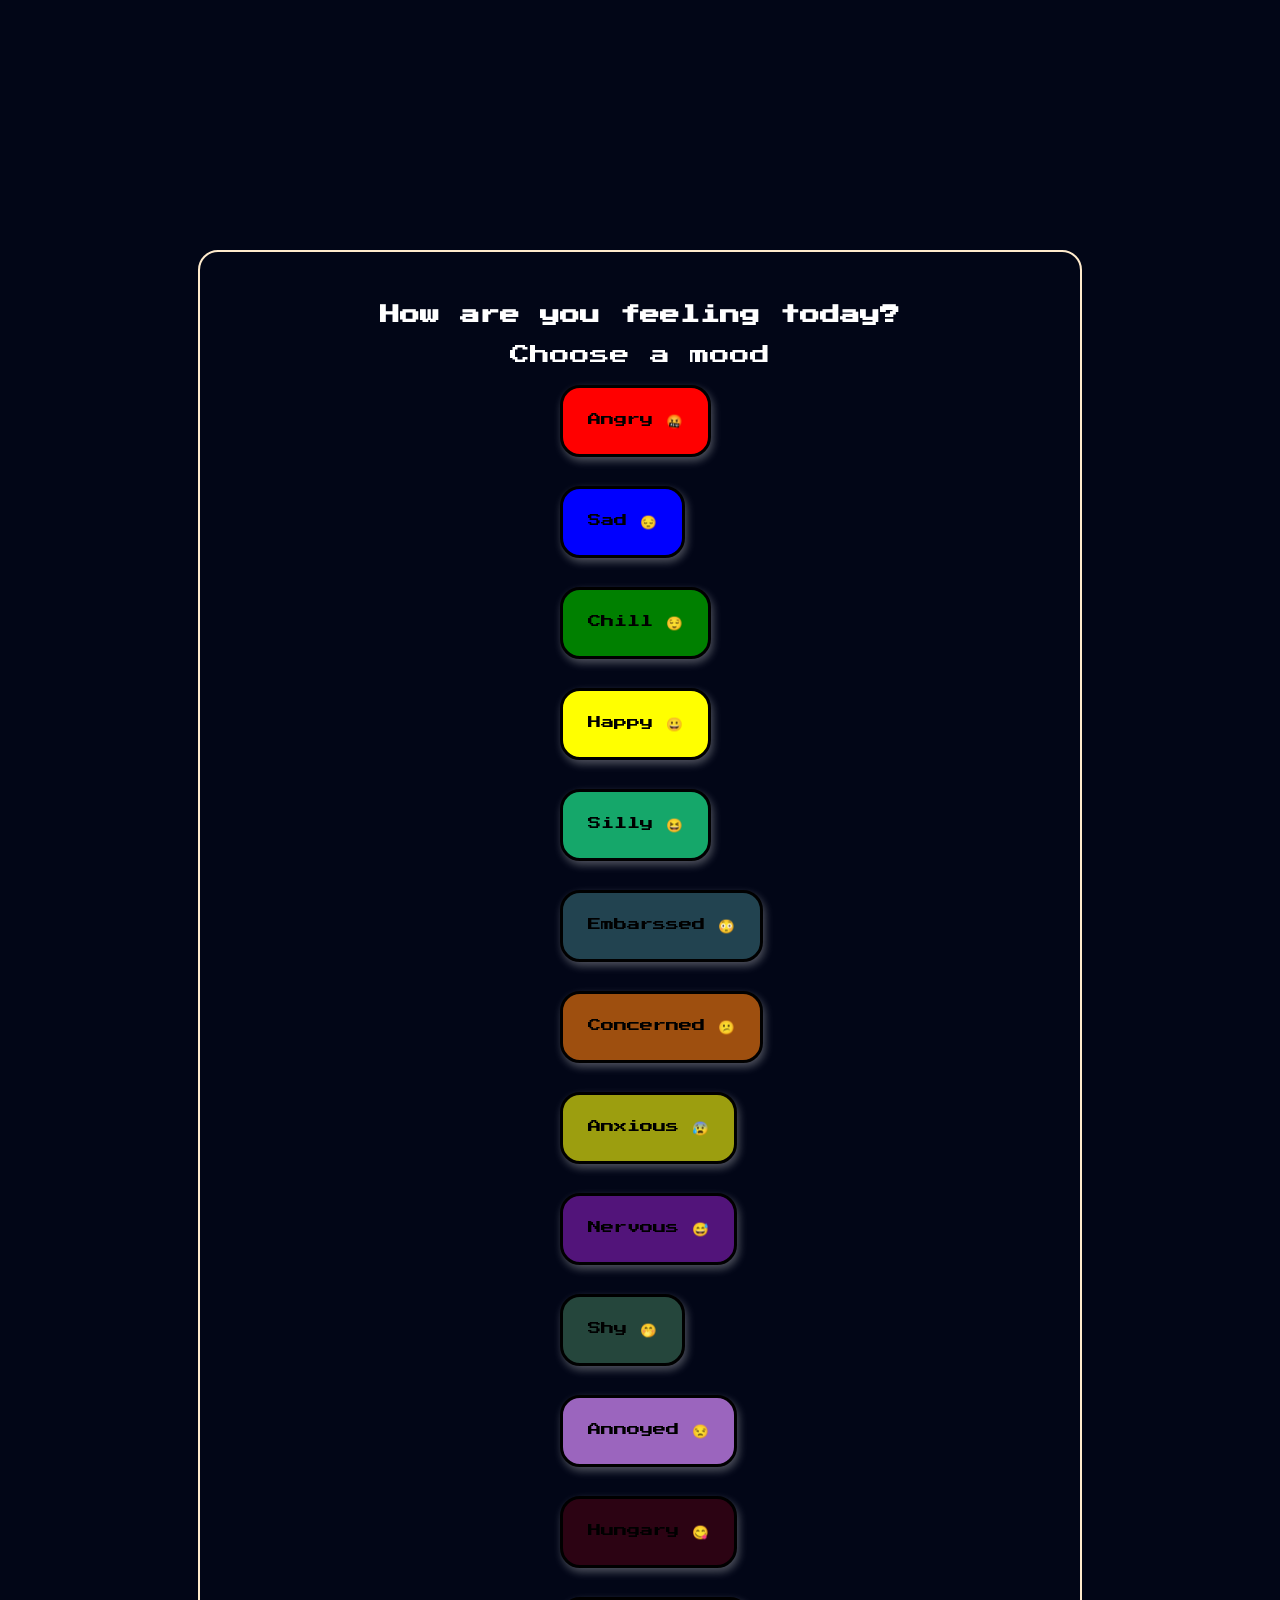
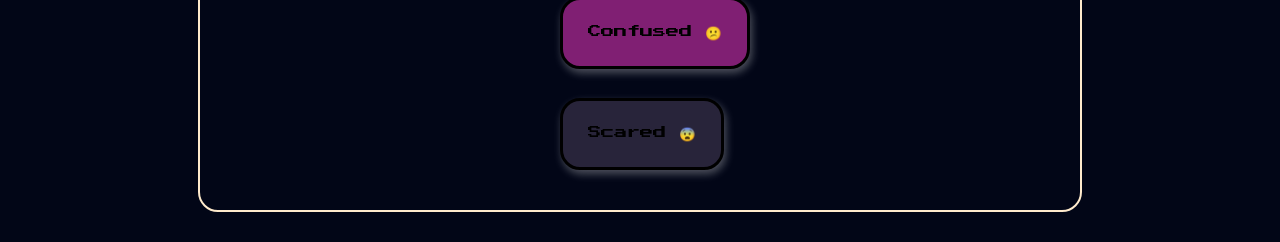
<file: index.html>
<!DOCTYPE html>
<html lang="en">
<head>
    <meta charset="UTF-8">
    <meta name="viewport" content="width=, initial-scale=1.0">
    <link rel="stylesheet" href="style.css">
    <link rel="icon" href="heart.ico" type="image">
    <link rel="preconnect" href="https://fonts.googleapis.com">
<link rel="preconnect" href="https://fonts.gstatic.com" crossorigin>
<link href="https://fonts.googleapis.com/css2?family=Bitcount+Grid+Double+Ink:wght@100..900&family=Caveat+Brush&family=Fontdiner+Swanky&family=Press+Start+2P&display=swap" rel="stylesheet">
    <title>Moods</title>
</head>
<body>
    <div class="section">
    <h1 id="title">How are you feeling today?</h1>
    <p id="text">Choose a mood</p>
    <button onclick="setmood('angrymood')" class="button" id="button1">Angry 🤬</button>
    <button onclick="setmood('sadmood')" class="button" id="button2">Sad 😔</button>
    <button onclick="setmood('chillmood')" class="button" id="button3">Chill 😌</button>
    <button onclick="setmood('happymood')" class="button" id="button4">Happy 😀</button>
    <button onclick="setmood('sillymood')" class="button" id="button5">Silly 😆</button>
    <button onclick="setmood('embarssedmood')" class="button" id="button6">Embarssed 😳</button>
    <button onclick="setmood('concernedmood')" class="button" id="button7">Concerned 😕</button>
    <button onclick="setmood('anxiousmood')" class="button" id="button8">Anxious 😰</button>
    <button onclick="setmood('nervousmood')" class="button" id="button9">Nervous 😅</button>
    <button onclick="setmood('shymood')" class="button" id="button10">Shy 🤭</button>
    <button onclick="setmood('annoyedmood')" class="button" id="button11">Annoyed 😒</button>
    <button onclick="setmood('hungarymood')" class="button" id="button12">Hungary 😋</button>
    <button onclick="setmood('confusedmood')" class="button" id="button13">Confused 😕</button>
    <button onclick="setmood('scaredmood')" class="button" id="button14">Scared 😨</button>
    </div>
<script src="fuction.js"></script>
</body>
</html>
</file>
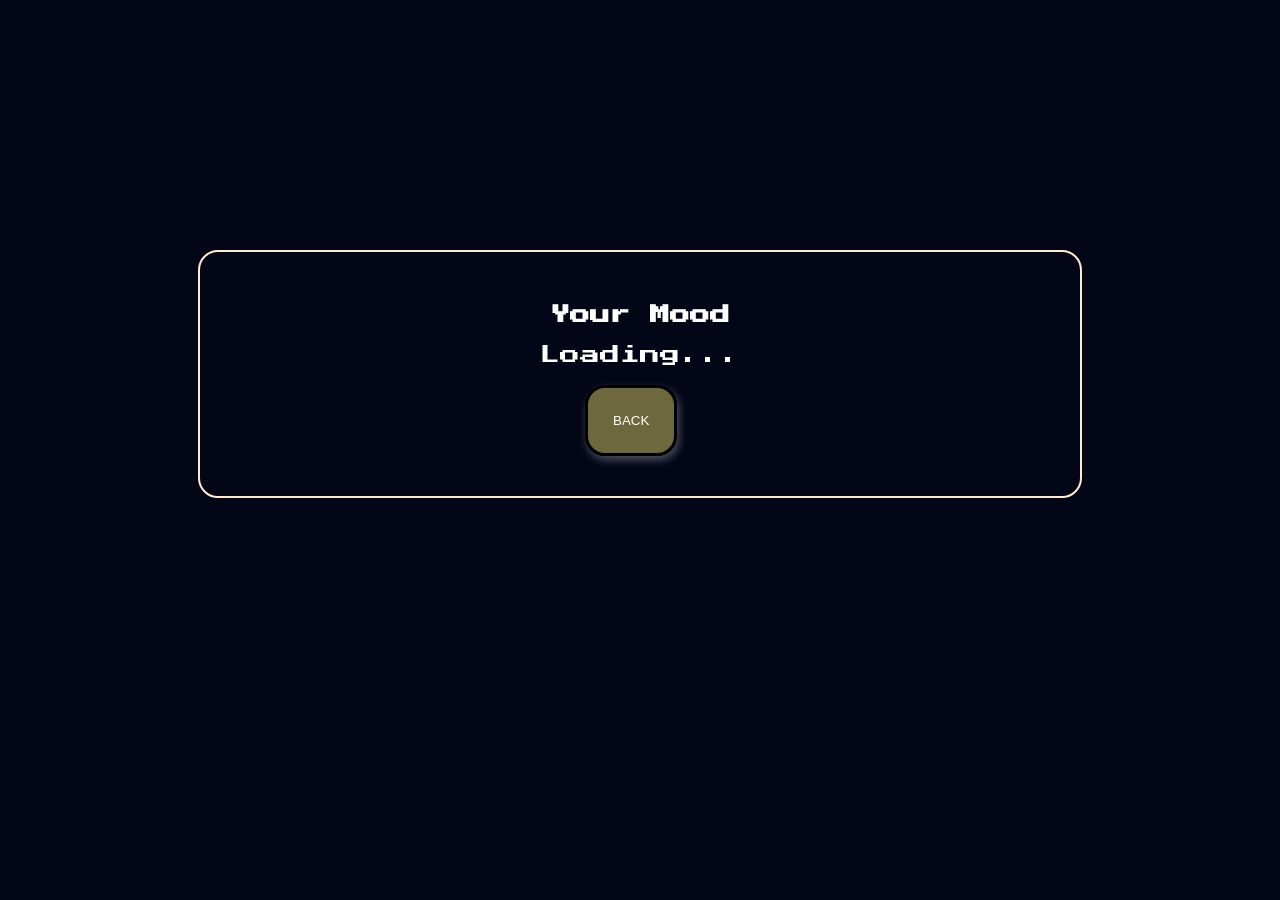
<file: page2.html>
<!DOCTYPE html>
<html lang="en">
<head>
    <meta charset="UTF-8">
    <meta name="viewport" content="width=device-width, initial-scale=1.0">
    <link rel="stylesheet" href="style2.css">
    <link rel="icon" href="heart.ico" type="image">
    <link rel="preconnect" href="https://fonts.googleapis.com">
    <link rel="preconnect" href="https://fonts.gstatic.com" crossorigin>
    <link href="https://fonts.googleapis.com/css2?family=Bitcount+Grid+Double+Ink:wght@100..900&family=Caveat+Brush&family=Fontdiner+Swanky&family=Press+Start+2P&display=swap" rel="stylesheet">
    <title>Moods</title>
</head>
<body>
    <div class="section">
    <h1 id="resulttitle">Your Mood</h1>
    <p id="resultmessage"></p>
    <p id="something">Loading...</p>
<button id="mybutton" class="buttonback">BACK</button>
</div>
<script src="function2.js"></script>
</body>
</html>
</file>
<file: style.css>
body{
    font-family: "Press start 2p";
    background-color: #020617;
}

.section{
    max-width:800px;
    margin:auto;
    margin-top: 250px;
    background:#020617;
    padding:40px;
    margin-bottom:30px;
    border: 2px solid blanchedalmond;
    border-radius: 20px;
    font-size:20px;
}
.button {
    justify-content: center;
    align-items: center;
    margin-right: 15px;
    padding: 25px;
    border: 3px solid black;
    border-radius: 20px;
    text-align: center;
    box-shadow: 2px 4px 8px rgba(255, 255, 255, 0.3);
}
.button:hover {
    background-color: gray;
    box-shadow: 2px 4px 8px rgb(255, 255, 255);
}
#button1 {
    background-color: red;
    margin-left: 85px;
    font-family: "Press start 2p";
    margin-left: 320px;
}
#button2 {
    background-color: blue;
    font-family: "Press start 2p";
    margin-left: 320px;
    margin-top: 29px;
}
#button3 {
    background-color: green;
    font-family: "Press start 2p";
    margin-left: 320px;
    margin-top: 29px;
}
#button4 {
    background-color: yellow;
    font-family: "Press start 2p";
    margin-left: 320px;
    margin-top: 29px;
}
#button5 {
    background-color: rgb(21, 167, 106);
    font-family: "Press start 2p";
    margin-left: 320px;
    margin-top: 29px;
}
#button6 {
    background-color: rgb(34, 67, 80);
    font-family: "Press start 2p";
    margin-left: 320px;
    margin-top: 29px;
}
#button7 {
    background-color: rgb(158, 79, 15);
    font-family: "Press start 2p";
    margin-left: 320px;
    margin-top: 29px;

}
#button8 {
    background-color:  rgb(156, 158, 15);
    font-family: "Press start 2p";
    margin-left: 320px;
    margin-top: 29px;
}
#button9 {
    background-color:  rgb(82,20,122);
    font-family: "Press start 2p";
    margin-left: 320px;
    margin-top: 29px;
}

#button10 {
    background-color:  rgb(37, 70, 60);
    font-family: "Press start 2p";
    margin-left: 320px;
    margin-top: 29px;
}

#button11 {
    background-color:  rgb(155, 101, 190);
    font-family: "Press start 2p";
    margin-left: 320px;
    margin-top: 29px;
}

#button12 {
    background-color:  rgb(44, 3, 19);
    font-family: "Press start 2p";
    margin-left: 320px;
    margin-top: 29px;
}
#button13 {
    background-color: rgb(128, 31, 115);
    font-family: "Press start 2p";
    margin-left: 320px;
    margin-top: 29px;
}
#button14 {
    background-color: rgb(40, 36, 58);
    font-family: "Press start 2p";
    margin-left: 320px;
    margin-top: 29px;
}

#title {
    color: white;
    text-align: center;
    font-size: 20px;
}
#text {
    color: white;
    text-align: center;
    font-size: 20px;
}
</file>
<file: style2.css>
body{
    font-family: "Press start 2p";
    background-color: #020617;
}

.section{
    max-width:800px;
    margin:auto;
    margin-top: 250px;
    background:#020617;
    padding:40px;
    margin-bottom:30px;
    border: 2px solid blanchedalmond;
    border-radius: 20px;
    font-size:20px;
}
.buttonback {
    justify-content: center;
    align-items: center;
    padding: 25px;
    border: 3px solid black;
    border-radius: 20px;
    text-align: center;
    box-shadow: 2px 4px 8px rgba(255, 255, 255, 0.3);
    background-color: #97904db7;
    color: white;
    margin-left: 345px;
}
.buttonback:hover {
    background-color: gray;
    box-shadow: 2px 4px 8px rgb(255, 255, 255);

}
#resulttitle {
    color: white;
    text-align: center;
    font-size: 20px;
}
#resultmessage {
    color: white;
    text-align: center;
    font-size: 20px;
}
#something{
    color: white;
    text-align: center;
    font-size: 20px;

}
</file>
